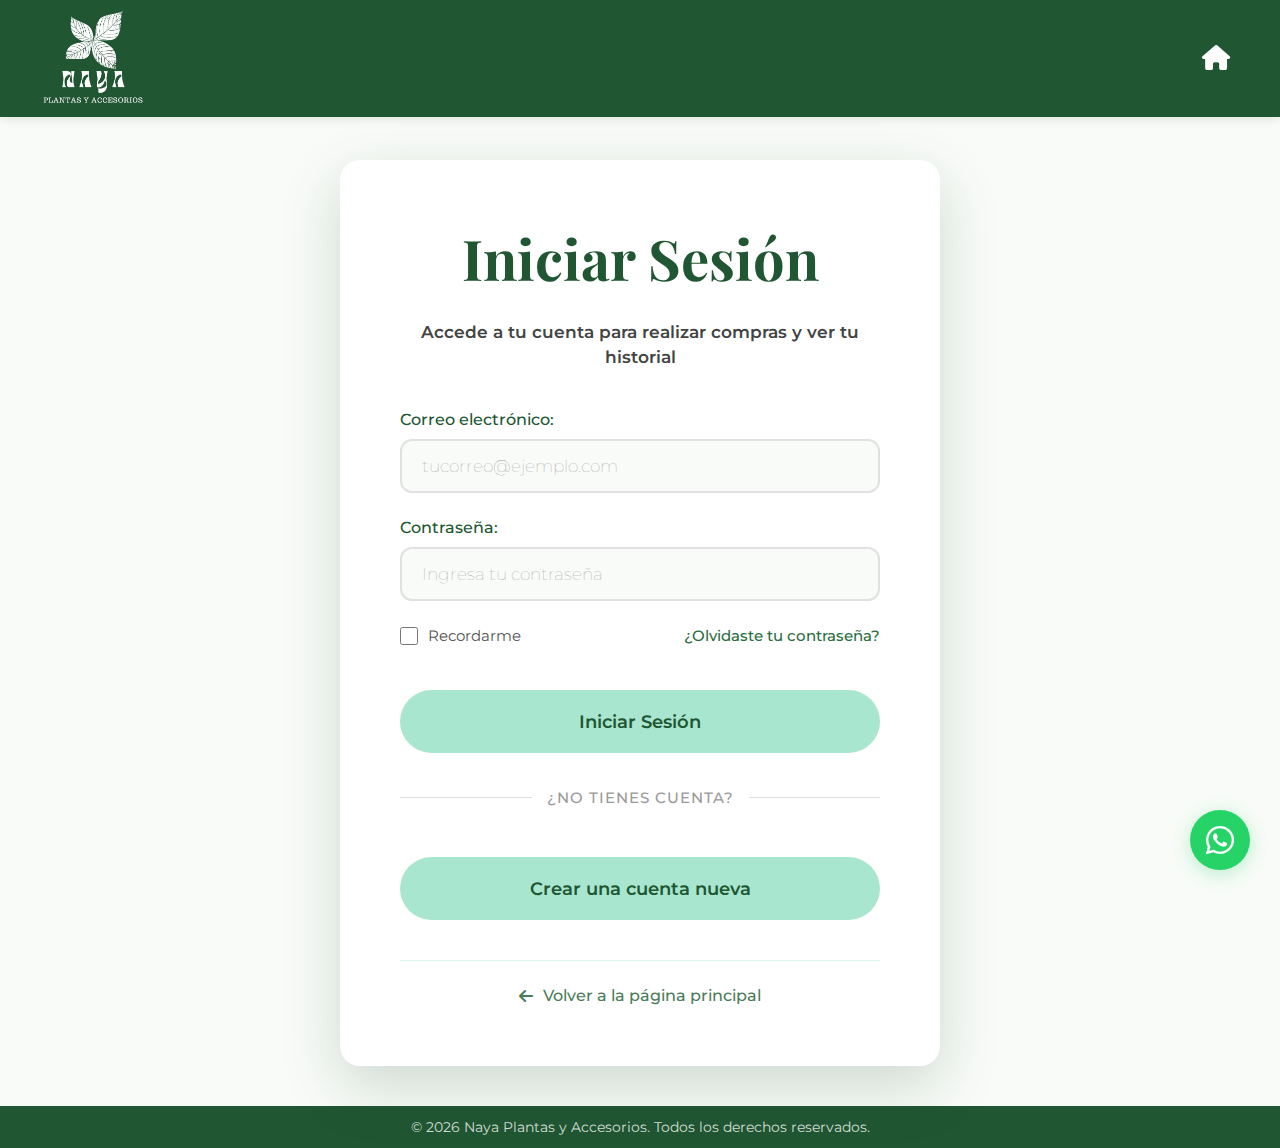
<file: login.html>
<!DOCTYPE html>
<html lang="es">
<head>
    <meta charset="UTF-8">
    <meta name="viewport" content="width=device-width, initial-scale=1.0">
    <title>Iniciar Sesión - Naya Plantas y Accesorios</title>
    <!--FONTAWESOME-->
    <link rel="stylesheet" href="https://cdnjs.cloudflare.com/ajax/libs/font-awesome/6.4.0/css/all.min.css">
    <!--CONEXION CON ARCHIVO CSS-->
    <link rel="stylesheet" href="css/styles.css">
    <!--PRECONEXION CON LA API DE GOOGLE FONTS-->
    <link rel="preconnect" href="https://fonts.googleapis.com">
    <link rel="preconnect" href="https://fonts.gstatic.com" crossorigin>
    <!--FUENTE MONTSERRAT-->
    <link href="https://fonts.googleapis.com/css2?family=Montserrat:wght@300;400;500;600;700&family=Playfair+Display:wght@700&display=swap" rel="stylesheet">
    <!--FAVICON PARA LA PESTAÑA-->
    <link rel="icon" href="https://img.icons8.com/fluency/96/000000/leaf.png" type="image/png">
</head>
<body class="pagina-auth">
    <!--HEADER SIMPLIFICADO-->
    <header class="header auth">
        <div class="contenedor contenedor-header">
            <a href="index.html" class="logo-enlace">
                <img src="assets/logo.jpeg" alt="Naya Plantas y Accesorios" class="logo-header">
            </a>
            <div class="acciones-header">
                <button class="btn-icono" aria-label="Menú" title="Menú" onclick="window.location.href='index.html';">
                    <i class="fas fa-home"></i>
                </button>
            </div>
        </div>
    </header>
    <!--TARJETA DE LOGIN-->
    <main>
        <div class="contenedor-auth">
            <h1>Iniciar Sesión</h1>
            <h2>Accede a tu cuenta para realizar compras y ver tu historial</h2>
            <form id="formulario-login" class="formulario-auth" action="#" method="POST">
                <div class="campo-formulario">
                    <label for="email">Correo electrónico:</label>
                    <input type="email" id="email" name="email" required placeholder="tucorreo@ejemplo.com">
                </div>
                <div class="campo-formulario">
                    <label for="password">Contraseña:</label>
                    <input type="password" id="password" name="password" required placeholder="Ingresa tu contraseña">
                </div>
                <div class="opciones-login">
                    <label>
                        <input type="checkbox" name="recordar"> Recordarme
                    </label>
                    <a href="recuperar-contrasena.html">¿Olvidaste tu contraseña?</a>
                </div>
                <button type="submit" class="btn-login">Iniciar Sesión</button>
            </form>
            <div class="separador">
                <span>¿No tienes cuenta?</span>
            </div>
            <a href="register.html" class="btn-registro">Crear una cuenta nueva</a>
            <div class="enlace-volver">
                <a href="index.html"><i class="fas fa-arrow-left"></i> Volver a la página principal</a>
            </div>
        </div>
    </main>
    <!--FOOTER SIMPLIFICADO-->
    <footer class="footer-auth">
        <div class="contenedor">
            <p>&copy; 2026 Naya Plantas y Accesorios. Todos los derechos reservados.</p>
        </div>
    </footer>
    <!--BURBUJA DE WHATSAPP-->
    <a href="https://wa.me/57123456789?text=Hola%20Naya%20Plantas,%20me%20interesa%20saber%20más%20sobre..." 
        class="whatsapp-burbuja" 
        target="_blank" 
        rel="noopener noreferrer"
        aria-label="Chatea con nosotros por WhatsApp">
        <i class="fab fa-whatsapp"></i>
    </a>
    <!--CONEXION CON EL ARCHIVO JS-->
    <script src="js/script.js"></script>
    <script>
        document.getElementById('formulario-login').addEventListener('submit', function(e) {
            e.preventDefault();
            // Aquí iría la lógica de validación y envío
            console.log('Formulario de login enviado');
            // Por ahora solo redirigimos a la página principal
            window.location.href = 'index.html';
        });
    </script>
</body>
</html>
</file>
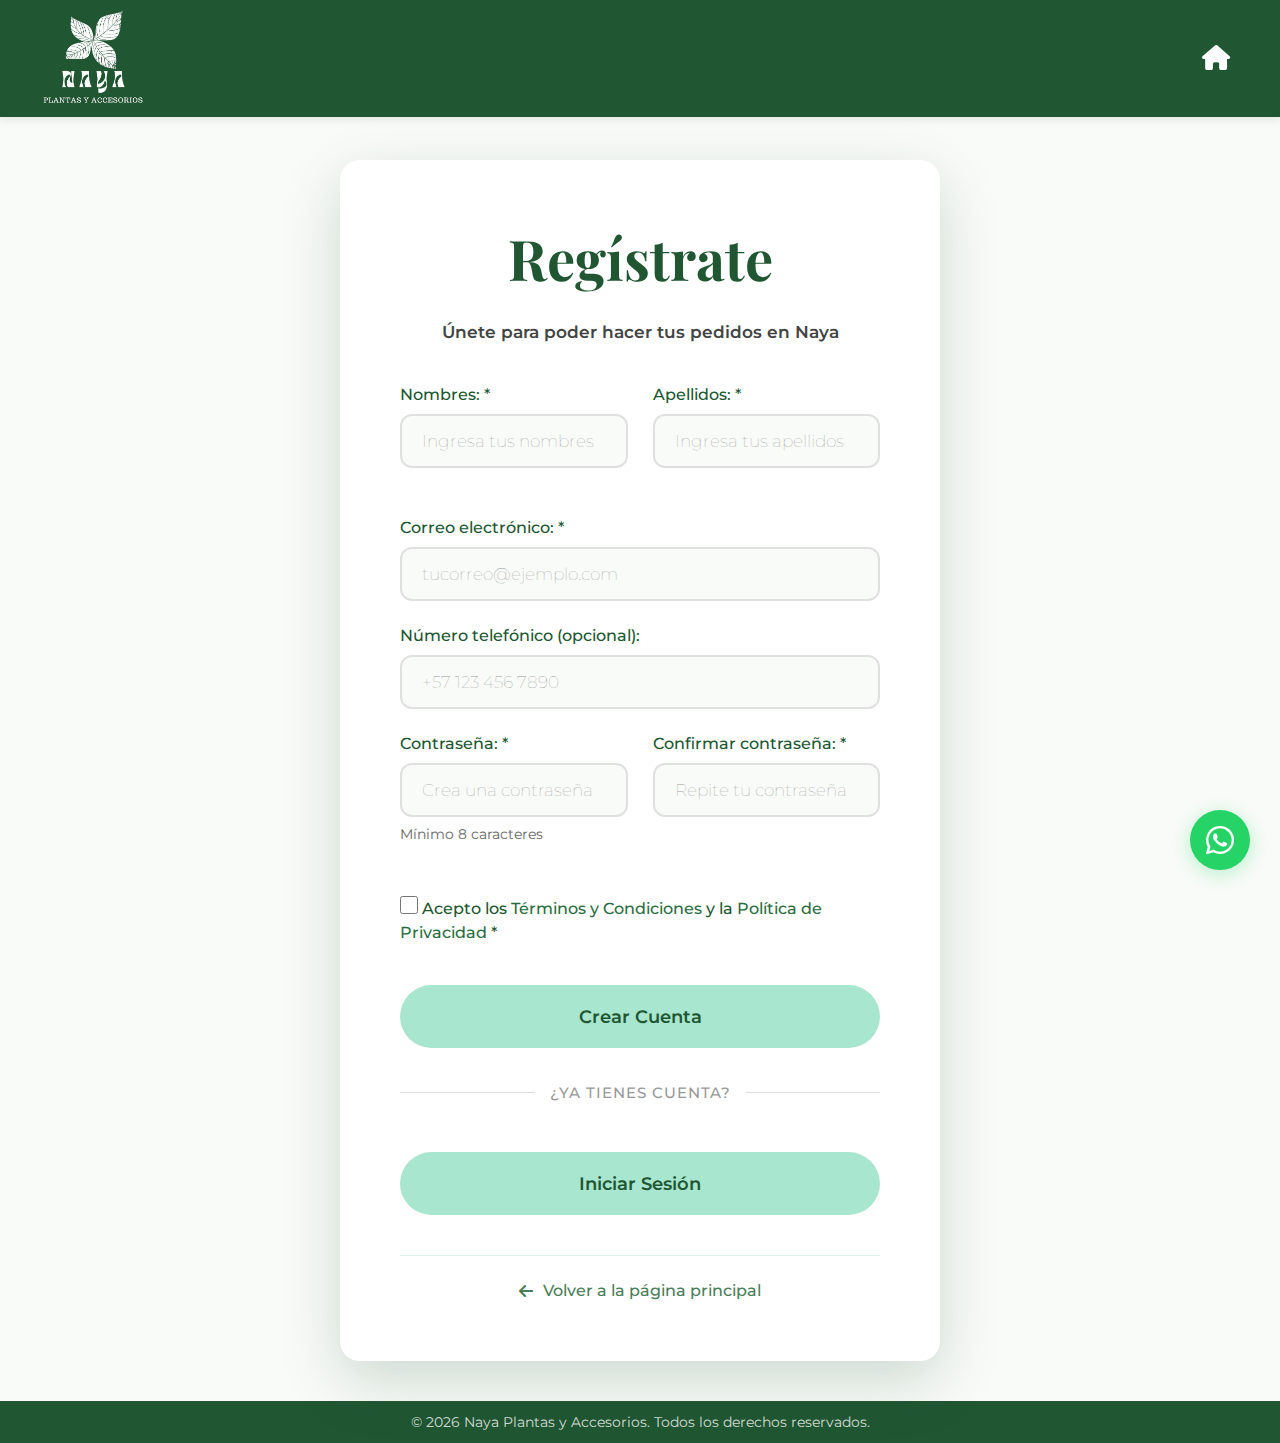
<file: register.html>
<!DOCTYPE html>
<html lang="es">
<head>
    <meta charset="UTF-8">
    <meta name="viewport" content="width=device-width, initial-scale=1.0">
    <title>Registro - Naya Plantas y Accesorios</title>
    <!--FONTAWESOME-->
    <link rel="stylesheet" href="https://cdnjs.cloudflare.com/ajax/libs/font-awesome/6.4.0/css/all.min.css">
    <!--CONEXION CON ARCHIVO CSS-->
    <link rel="stylesheet" href="css/styles.css">
    <!--PRECONEXION CON LA API DE GOOGLE FONTS-->
    <link rel="preconnect" href="https://fonts.googleapis.com">
    <link rel="preconnect" href="https://fonts.gstatic.com" crossorigin>
    <!--FUENTE MONTSERRAT-->
    <link href="https://fonts.googleapis.com/css2?family=Montserrat:wght@300;400;500;600;700&family=Playfair+Display:wght@700&display=swap" rel="stylesheet">
    <!--FAVICON PARA LA PESTAÑA-->
    <link rel="icon" href="https://img.icons8.com/fluency/96/000000/leaf.png" type="image/png">
</head>
<body class="pagina-auth">
    <!--HEADER SIMPLIFICADO-->
    <header class="header auth">
        <div class="contenedor contenedor-header">
            <a href="index.html" class="logo-enlace">
                <img src="assets/logo.jpeg" alt="Naya Plantas y Accesorios" class="logo-header">
            </a>
            <!--ICONO DEL MENÚ (SOLO PARA MÓVIL)-->
            <div class="acciones-header">
                <button class="btn-icono" aria-label="Menú" title="Menú" onclick="window.location.href='index.html';">
                    <i class="fas fa-home"></i>
                </button>
            </div>
        </div>
    </header>
    <!--TARJETA DE REGISTRO-->
    <main>
        <div class="contenedor-auth">
            <h1>Regístrate</h1>
            <h2>Únete para poder hacer tus pedidos en Naya</h2>
            <form id="formulario-registro" class="formulario-auth" action="#" method="POST">
                <div class="grupo-campos">
                    <div class="campo-formulario">
                        <label for="nombres">Nombres: *</label>
                        <input type="text" id="nombres" name="nombres" required placeholder="Ingresa tus nombres">
                    </div>
                    <div class="campo-formulario">
                        <label for="apellidos">Apellidos: *</label>
                        <input type="text" id="apellidos" name="apellidos" required placeholder="Ingresa tus apellidos">
                    </div>
                </div>
                <div class="campo-formulario">
                    <label for="email">Correo electrónico: *</label>
                    <input type="email" id="email" name="email" required placeholder="tucorreo@ejemplo.com">
                </div>
                <div class="campo-formulario">
                    <label for="telefono">Número telefónico (opcional):</label>
                    <input type="tel" id="telefono" name="telefono" placeholder="+57 123 456 7890">
                </div>
                <div class="grupo-campos">
                    <div class="campo-formulario">
                        <label for="password">Contraseña: *</label>
                        <input type="password" id="password" name="password" required placeholder="Crea una contraseña">
                        <small>Mínimo 8 caracteres</small>
                    </div>
                    <div class="campo-formulario">
                        <label for="confirmar-password">Confirmar contraseña: *</label>
                        <input type="password" id="confirmar-password" name="confirmar-password" required placeholder="Repite tu contraseña">
                    </div>
                </div>
                <div class="campo-formulario">
                    <label class="checkbox-label">
                        <input type="checkbox" name="terminos" required>
                        Acepto los <a href="terminos.html">Términos y Condiciones</a> y la <a href="politica-privacidad.html">Política de Privacidad</a> *
                    </label>
                </div>
                <button type="submit" class="btn-registro">Crear Cuenta</button>
            </form>
            <div class="separador">
                <span>¿Ya tienes cuenta?</span>
            </div>
            <a href="login.html" class="btn-login">Iniciar Sesión</a>
            <div class="enlace-volver">
                <a href="index.html"><i class="fas fa-arrow-left"></i> Volver a la página principal</a>
            </div>
        </div>
    </main>
    <!--FOOTER SIMPLIFICADO-->
    <footer class="footer-auth">
        <div class="contenedor">
            <p>&copy; 2026 Naya Plantas y Accesorios. Todos los derechos reservados.</p>
        </div>
    </footer>
    <!--BURBUJA DE WHATSAPP-->
    <a href="https://wa.me/57123456789?text=Hola%20Naya%20Plantas,%20me%20interesa%20saber%20más%20sobre..." 
        class="whatsapp-burbuja" 
        target="_blank" 
        rel="noopener noreferrer"
        aria-label="Chatea con nosotros por WhatsApp">
        <i class="fab fa-whatsapp"></i>
    </a>
    <!--CONEXION CON EL ARCHIVO JS-->
    <script src="js/script.js"></script>
    <script>
        document.getElementById('formulario-registro').addEventListener('submit', function(e) {
            e.preventDefault();
            
            const password = document.getElementById('password').value;
            const confirmarPassword = document.getElementById('confirmar-password').value;
            
            // Validar que las contraseñas coincidan
            if (password !== confirmarPassword) {
                alert('Las contraseñas no coinciden');
                return;
            }
            
            // Validar longitud mínima de contraseña
            if (password.length < 8) {
                alert('La contraseña debe tener al menos 8 caracteres');
                return;
            }
            
            console.log('Formulario de registro enviado');
            // Por ahora solo redirigimos a la página principal
            window.location.href = 'index.html';
        });
    </script>
</body>
</html>
</file>
<file: css/styles.css>
/*☆*:.｡.o(≧⩊≦)o.｡.:*☆*/
@import url('base.css');
@import url('components.css');
@import url('layouts.css');
@import url('responsive.css');
@import url('auth.css');
</file>
